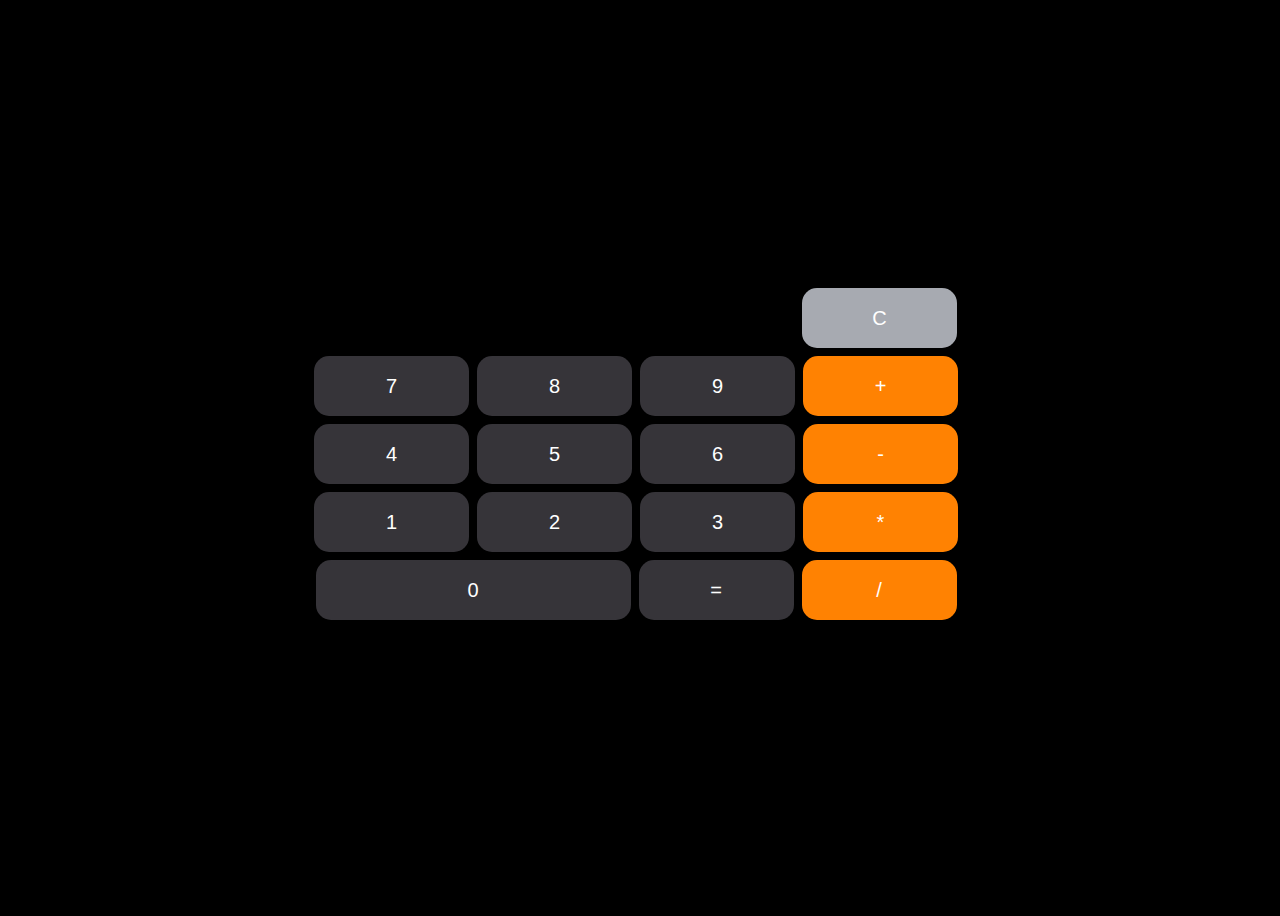
<file: index.html>
<!DOCTYPE html>
<html lang="en">
<head>
    <meta charset="UTF-8">
    <meta name="viewport" content="width=device-width, initial-scale=1.0">
    <title>Document</title>
    <link rel="stylesheet" type="text/css" href="styles.css">
</head>
<body>
  <main class="calculator__body">
    <div class="column">
      <span class="calculator__numberBar"></span>
      <button id="c" class="button small__button lightgray__button">C</button>
    </div>
    <div class="column">
      <button id="7" class="button small__button gray__button">7</button>
      <button id="8" class="button small__button gray__button">8</button>
      <button id="9" class="button small__button gray__button">9</button>
      <button id="+" class="button small__button orange__button">+</button>
    </div>
    <div class="column">
      <button id="4" class="button small__button gray__button">4</button>
      <button id="5" class="button small__button gray__button">5</button>
      <button id="6" class="button small__button gray__button">6</button>
      <button id="-" class="button small__button orange__button">-</button>
    </div>
    <div class="column">
      <button id="1" class="button small__button gray__button">1</button>
      <button id="2" class="button small__button gray__button">2</button>
      <button id="3" class="button small__button gray__button">3</button>
      <button id="*" class="button small__button orange__button">*</button>
    </div>
    <div class="column">
      <button id="0" class="button big__button gray__button">0</button>
      <button id="=" class="button small__button gray__button">=</button>
      <button id="/" class="button small__button orange__button">/</button>
    </div>
  </main>
  <script src="index.js"></script>
</body>
</html>
</file>
<file: styles.css>
body {
    display: flex;
    justify-content:center;
    height: 100vh;
    align-items: center;
    background-color: black;
}

main {
    background-color: black;
}

.column {
    display: flex;
    justify-content: center;
    align-items: center;
}

.calculator__numberBar {
    display: flex;
    width: 467px;
    margin-right: 20px;
    height: 60px;
    background-color: black;
    border: black;
    color: white;
    font-size:40px;
    justify-content: flex-end;
    align-items: center;
}

.calculator__numberBar:focus-within {
    outline: none;
}

.button {
    justify-content:center;
    align-items: center;
    color: white;
    margin-bottom: 8px;
    margin-right: 8px;
    border-radius: 15px;
    border: black;
    font-size: 20px;
}

.button:focus-within {
    outline: none;
}

.button:active {
    filter: brightness(50%);
}

.small__button {
    width: 155px;
    height: 60px;
}

.big__button {
    width: 315px;
    height: 60px;
}

.gray__button {
    background-color: #363439;
}

.lightgray__button {
    background-color: #a7aab1;
}

.orange__button {
    background-color: #ff8202;
}
</file>
